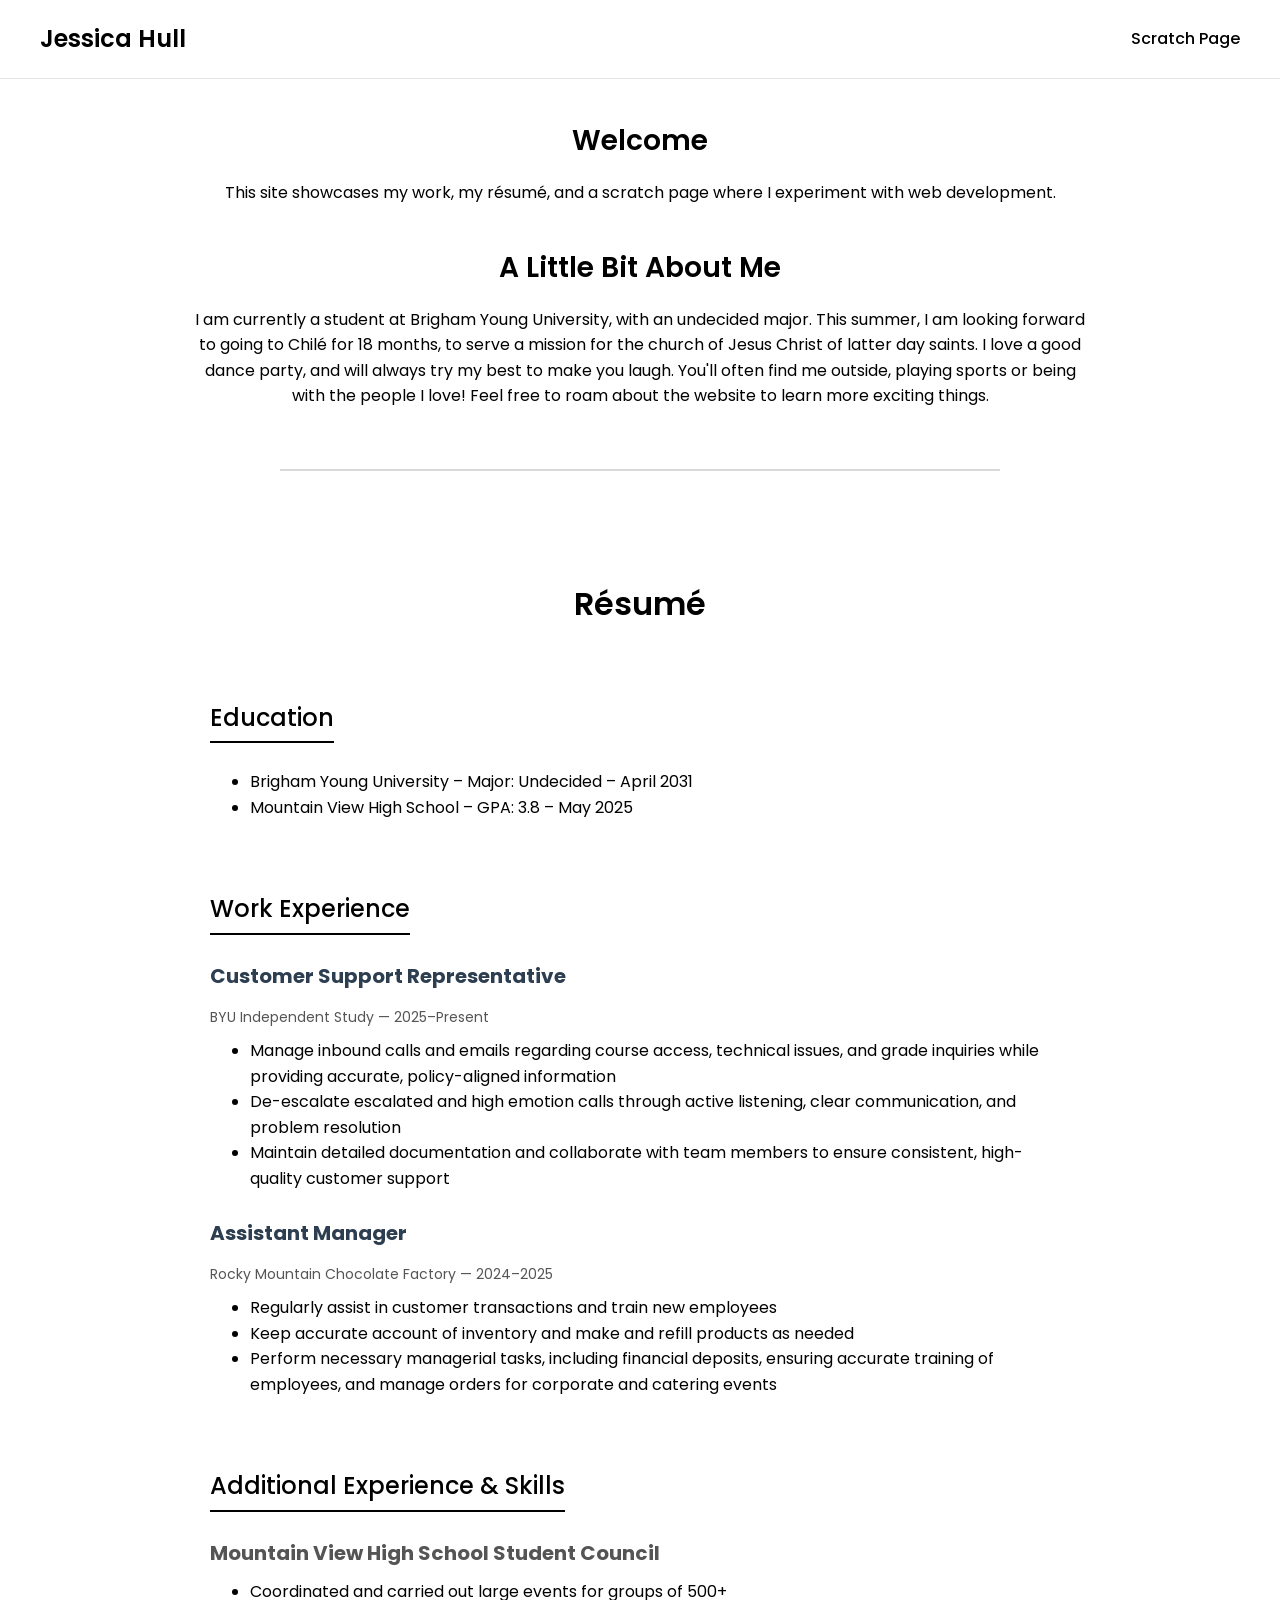
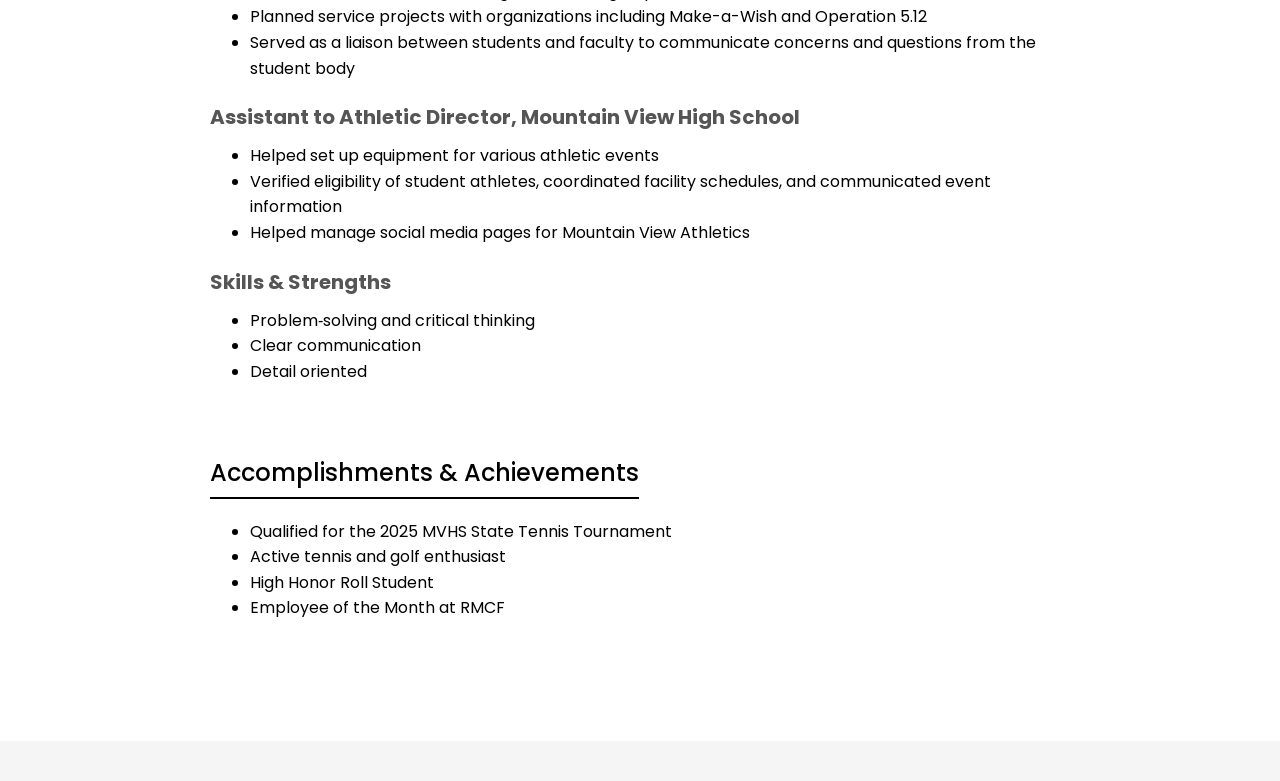
<file: index.html>
<!DOCTYPE html>
<html lang="en">
<head>
  <meta charset="UTF-8">
  <title>Jessica Hull</title>
  <link rel="stylesheet" href="style.css">
</head>

<body class="professional">

  <header class="site-header">
    <h1>Jessica Hull</h1>
    <nav>
      <a href="scratch.html">Scratch Page</a>
    </nav>
  </header>

  <main class="content">

   <section id="welcome-section">
      <h2>Welcome</h2>
      <p>
        This site showcases my work, my résumé, and a scratch page where I experiment with web development.
      </p>
    </section>

    <section id="about-section">
      <h2>A Little Bit About Me</h2>
      <p>
       I am currently a student at Brigham Young University, with an undecided major. This summer, I am looking forward to going to Chilé for 18 months, to serve a mission for the church of Jesus Christ of latter day saints. I love a good dance party, and will always try my best to make you laugh. You'll often find me outside, playing sports or being with the people I love! Feel free to roam about the website to learn more exciting things.  
      </p>
    </section>

    <!-- ⭐ CLEAN DIVIDER BETWEEN MAIN CONTENT + RESUME -->
    <hr class="section-divider">

    <!-- ⭐ RESUME SECTION -->
    <section class="resume-section">
      <h2>Résumé</h2>

      <div class="resume-block">
        <h3>Education</h3>
        <ul>
          <li>Brigham Young University – Major: Undecided – April 2031</li>
          <li>Mountain View High School – GPA: 3.8 – May 2025</li>
        </ul>
      </div>

      <div class="resume-block">
        <h3>Work Experience</h3>

        <div class="job">
          <h4 class="job-title">Customer Support Representative</h4>
          <p class="job-details">BYU Independent Study — 2025–Present</p>
          <ul class="job-bullets">
            <li>Manage inbound calls and emails regarding course access, technical issues, and grade inquiries while providing accurate, policy-aligned information</li>
            <li>De-escalate escalated and high emotion calls through active listening, clear communication, and problem resolution</li>
            <li>Maintain detailed documentation and collaborate with team members to ensure consistent, high-quality customer support</li>
          </ul>
        </div>

        <div class="job">
          <h4 class="job-title">Assistant Manager</h4>
          <p class="job-details">Rocky Mountain Chocolate Factory — 2024–2025</p>
          <ul class="job-bullets">
            <li>Regularly assist in customer transactions and train new employees</li>
            <li>Keep accurate account of inventory and make and refill products as needed</li>
            <li>Perform necessary managerial tasks, including financial deposits, ensuring accurate training of employees, and manage orders for corporate and catering events</li>
          </ul>
        </div>
      </div>

      <div class="resume-block">
        <h3>Additional Experience & Skills</h3>

        <div class="skill-group">
          <h4 class="skill-title">Mountain View High School Student Council</h4>
          <ul class="skill-bullets">
            <li>Coordinated and carried out large events for groups of 500+</li>
            <li>Planned service projects with organizations including Make-a-Wish and Operation 5.12</li>
            <li>Served as a liaison between students and faculty to communicate concerns and questions from the student body</li>
          </ul>
        </div>

        <div class="skill-group">
          <h4 class="skill-title">Assistant to Athletic Director, Mountain View High School</h4>
          <ul class="skill-bullets">
            <li>Helped set up equipment for various athletic events</li>
            <li>Verified eligibility of student athletes, coordinated facility schedules, and communicated event information</li>
            <li>Helped manage social media pages for Mountain View Athletics</li>
          </ul>
        </div>

        <div class="skill-group">
          <h4 class="skill-title">Skills & Strengths</h4>
          <ul class="skill-bullets">
            <li>Problem‑solving and critical thinking</li>
            <li>Clear communication</li>
            <li>Detail oriented</li>
          </ul>
        </div>
      </div>

      <div class="resume-block">
        <h3>Accomplishments & Achievements</h3>
        <ul class="achievement-bullets">
          <li>Qualified for the 2025 MVHS State Tennis Tournament</li>
          <li>Active tennis and golf enthusiast</li>
          <li>High Honor Roll Student</li>
          <li>Employee of the Month at RMCF</li>
        </ul>
      </div>

    </section>
    <!-- END RESUME SECTION -->

  </main>

  <footer class="site-footer">
  </footer>

</body>
</html>

</body>
</html>
</file>
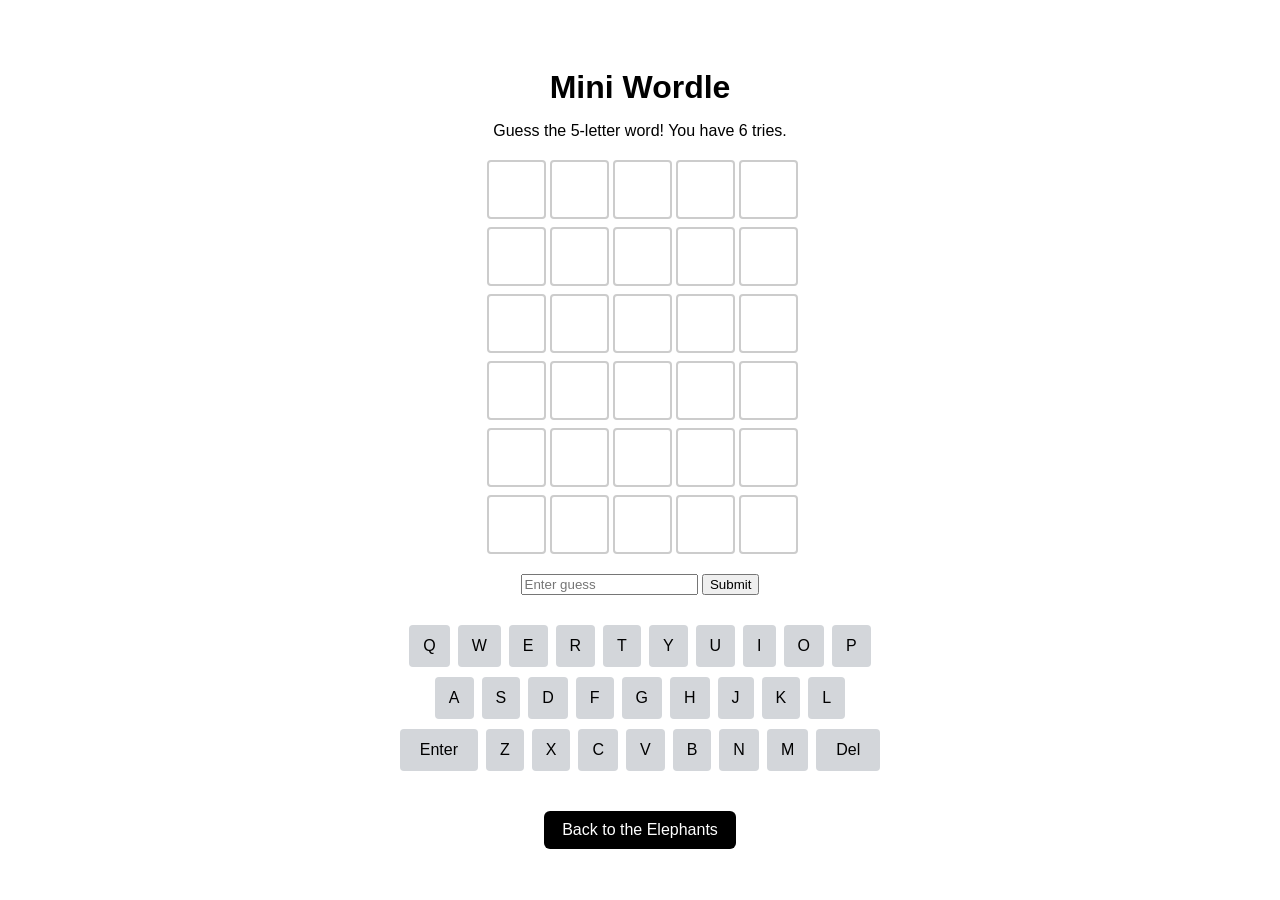
<file: app.html>
<!DOCTYPE html>
<html lang="en">
<head>
  <meta charset="UTF-8">
  <title>Mini Wordle Game</title>

  <style>
    body {
      font-family: 'Poppins', sans-serif;
      background-color: #ffffff;
      text-align: center;
      padding-top: 40px;
      color: #000;
    }

    h1 {
      font-weight: 600;
      margin-bottom: 10px;
    }

    #board {
      display: grid;
      grid-template-columns: repeat(5, 55px);
      grid-gap: 8px;
      justify-content: center;
      margin: 20px auto;
      width: 300px;
    }

    .tile {
      width: 55px;
      height: 55px;
      border: 2px solid #ccc;
      display: flex;
      justify-content: center;
      align-items: center;
      font-size: 26px;
      font-weight: bold;
      background-color: white;
      border-radius: 4px;
    }

    /* Tile colors */
    .correct {
      background-color: #6aaa64 !important;
      color: white !important;
      border-color: #6aaa64 !important;
    }

    .present {
      background-color: #c9b458 !important;
      color: white !important;
      border-color: #c9b458 !important;
    }

    .absent {
      background-color: #787c7e !important;
      color: white !important;
      border-color: #787c7e !important;
    }

    /* Keyboard */
    #keyboard {
      margin-top: 30px;
      display: flex;
      flex-direction: column;
      gap: 10px;
      align-items: center;
    }

    .keyboard-row {
      display: flex;
      gap: 8px;
    }

    .key {
      background-color: #d3d6da;
      border: none;
      padding: 12px 14px;
      border-radius: 4px;
      font-size: 16px;
      font-family: 'Poppins', sans-serif;
      cursor: pointer;
      transition: 0.2s ease;
    }

    .large-key {
      padding: 12px 20px;
    }

    .key.correct {
      background-color: #6aaa64 !important;
      color: white !important;
    }

    .key.present {
      background-color: #c9b458 !important;
      color: white !important;
    }

    .key.absent {
      background-color: #787c7e !important;
      color: white !important;
    }

    /* Back button */
    .btn {
      display: inline-block;
      margin-top: 40px;
      padding: 10px 18px;
      background-color: #000;
      color: #fff;
      text-decoration: none;
      border-radius: 6px;
      font-size: 16px;
      transition: 0.2s ease;
    }

    .btn:hover {
      background-color: #333;
    }

    #message {
      margin-top: 20px;
      font-weight: 600;
      font-size: 18px;
    }
  </style>
</head>

<body>

  <h1>Mini Wordle</h1>
  <p>Guess the 5‑letter word! You have 6 tries.</p>

  <div id="board"></div>

  <input id="guessInput" maxlength="5" placeholder="Enter guess">
  <button onclick="submitGuess()">Submit</button>

  <p id="message"></p>

  <!-- ⭐ On‑screen keyboard (correct location) -->
  <div id="keyboard">
    <div class="keyboard-row">
      <button class="key">Q</button>
      <button class="key">W</button>
      <button class="key">E</button>
      <button class="key">R</button>
      <button class="key">T</button>
      <button class="key">Y</button>
      <button class="key">U</button>
      <button class="key">I</button>
      <button class="key">O</button>
      <button class="key">P</button>
    </div>

    <div class="keyboard-row">
      <button class="key">A</button>
      <button class="key">S</button>
      <button class="key">D</button>
      <button class="key">F</button>
      <button class="key">G</button>
      <button class="key">H</button>
      <button class="key">J</button>
      <button class="key">K</button>
      <button class="key">L</button>
    </div>

    <div class="keyboard-row">
      <button class="key large-key">Enter</button>
      <button class="key">Z</button>
      <button class="key">X</button>
      <button class="key">C</button>
      <button class="key">V</button>
      <button class="key">B</button>
      <button class="key">N</button>
      <button class="key">M</button>
      <button class="key large-key">Del</button>
    </div>
  </div>

  <a href="scratch.html" class="btn">Back to the Elephants</a>

  <script>
    /* ⭐ Keyboard updater */
    function updateKeyboard(letter, status) {
      const keys = document.querySelectorAll(".key");
      keys.forEach(key => {
        if (key.textContent === letter) {
          key.classList.remove("correct", "present", "absent");
          key.classList.add(status);
        }
      });
    }

    /* ⭐ Word list + setup */
    const words = ["APPLE", "BRAIN", "CHAIR", "PLANT", "WATER", "MONEY", "SMILE", "LIGHT"];
    const secret = words[Math.floor(Math.random() * words.length)];
    let currentRow = 0;

    const board = document.getElementById("board");
    for (let i = 0; i < 30; i++) {
      const tile = document.createElement("div");
      tile.classList.add("tile");
      board.appendChild(tile);
    }

    /* ⭐ Main guess function */
    function submitGuess() {
      const input = document.getElementById("guessInput");
      let guess = input.value.toUpperCase();

      if (guess.length !== 5) {
        document.getElementById("message").textContent = "Guess must be 5 letters.";
        return;
      }

      const tiles = document.querySelectorAll(".tile");
      const start = currentRow * 5;

      for (let i = 0; i < 5; i++) {
        tiles[start + i].textContent = guess[i];

        if (guess[i] === secret[i]) {
          tiles[start + i].classList.add("correct");
          updateKeyboard(guess[i], "correct");
        } else if (secret.includes(guess[i])) {
          tiles[start + i].classList.add("present");
          updateKeyboard(guess[i], "present");
        } else {
          tiles[start + i].classList.add("absent");
          updateKeyboard(guess[i], "absent");
        }
      }

      if (guess === secret) {
        document.getElementById("message").textContent = "You win! The word was " + secret + ".";
        disableGame();
        return;
      }

      currentRow++;

      if (currentRow === 6) {
        document.getElementById("message").textContent = "Out of tries! The word was " + secret + ".";
        disableGame();
      }

      input.value = "";
    }

    function disableGame() {
      document.getElementById("guessInput").disabled = true;
    }
  </script>

</body>
</html>
  </script>

</body>
</html>
</file>
<file: style.css>
/* --------------------------------------------------
   GLOBAL STYLES
-------------------------------------------------- */

/* Modern clean font */
@import url('https://fonts.googleapis.com/css2?family=Poppins:wght@300;400;500;600&display=swap');

body {
  margin: 0;
  padding: 0;
  font-family: 'Poppins', sans-serif;
  background-color: #ffffff;
  color: #000000;
  line-height: 1.6;
}

/* Page content wrapper */
.content {
  max-width: 900px;
  margin: 40px auto;
  padding: 0 20px;
}


/* --------------------------------------------------
   HEADER + NAVIGATION
-------------------------------------------------- */

.site-header {
  background-color: #ffffff;
  color: #000000;
  padding: 20px 40px;
  display: flex;
  justify-content: space-between;
  align-items: center;
  border-bottom: 1px solid #e5e5e5;
}

.site-header h1 {
  font-size: 24px;
  font-weight: 600;
  margin: 0;
}

/* Navigation layout */
.site-header nav {
  display: flex;
  gap: 30px;
}

.site-header nav a {
  color: #000000;
  text-decoration: none;
  font-weight: 500;
  font-size: 16px;
  transition: color 0.2s ease;
}

.site-header nav a:hover {
  color: #555555;
}

/* --------------------------------------------------
   HEADINGS
-------------------------------------------------- */

h2 {
  font-size: 28px;
  font-weight: 600;
  margin-bottom: 15px;
}

h3 {
  font-size: 22px;
  font-weight: 500;
  margin-top: 30px;
}

/* --------------------------------------------------
   BUTTONS
-------------------------------------------------- */

button, .btn {
  background-color: #000000;
  color: #ffffff;
  padding: 12px 28px;
  border: none;
  border-radius: 4px;
  font-size: 15px;
  cursor: pointer;
  transition: 0.2s ease;
}

button:hover, .btn:hover {
  background-color: #333333;
}

/* --------------------------------------------------
   IMAGES
-------------------------------------------------- */

img {
  max-width: 100%;
  height: auto;
  border-radius: 6px;
}

/* --------------------------------------------------
   TABLEAU + VIDEO BOXES
-------------------------------------------------- */

.video-box,
.tableau-box {
  margin: 30px 0;
}

/* --------------------------------------------------
   SCRATCH PAGE (kept simple + modern)
-------------------------------------------------- */

body.scratch {
  background-color: #f7faff;
}

.scratch-content {
  max-width: 900px;
  margin: 20px auto;
  padding: 0 20px;
}

/* Three styled divs */
.three-divs {
  display: flex;
  flex-wrap: wrap;
  gap: 15px;
  margin-top: 20px;
}

.box {
  flex: 1 1 30%;
  padding: 15px;
  border-radius: 6px;
  background-color: #ffffff;
  border: 1px solid #e5e5e5;
}

.box1 { background-color: #e8f4ff; }
.box2 { background-color: #e8ffe8; }
.box3 { background-color: #fff5e8; }

/* --------------------------------------------------
   RESUME PAGE
-------------------------------------------------- */

.job {
  margin-bottom: 25px;
}

.job-title {
  font-size: 20px;
  font-weight: bold;
  margin-bottom: 3px;
  color: #2c3e50;
}

.job-details {
  font-size: 14px;
  color: #555;
  margin-bottom: 8px;
}

.job-bullets,
.skill-bullets,
.achievement-bullets {
  margin-left: 20px;
  list-style-type: disc;
  line-height: 1.6;
}

/* Skills section */
.resume-subheader {
  font-size: 22px;
  margin-bottom: 15px;
  color: #2c3e50;
}

.skill-group {
  margin-bottom: 20px;
}

.skill-title {
  font-size: 14px;
  font-weight: bold;
  margin-bottom: 5px;
  color: #555;
}

/* Remove numbers for certain lists */
.no-numbers {
  list-style-type: none;
  padding-left: 0;
}

/* --------------------------------------------------
   FOOTER
-------------------------------------------------- */

.site-footer {
  text-align: center;
  padding: 20px;
  background-color: #f5f5f5;
  margin-top: 60px;
  color: #777;
  font-size: 14px;
}


button:hover, .btn:hover {
  background-color: #333333;
}
#keyboard {
  margin-top: 30px;
  display: flex;
  flex-direction: column;
  gap: 10px;
  align-items: center;
}

.keyboard-row {
  display: flex;
  gap: 8px;
}

.key {
  background-color: #d3d6da;
  border: none;
  padding: 12px 14px;
  border-radius: 4px;
  font-size: 16px;
  font-family: 'Poppins', sans-serif;
  cursor: pointer;
  transition: 0.2s ease;
}

.key.large-key {
  padding: 12px 20px;
}

.key.correct {
  background-color: #6aaa64; /* green */
  color: white;
}

.key.present {
  background-color: #c9b458; /* yellow */
  color: white;
}

.key.absent {
  background-color: #787c7e; /* grey */
  color: white;
}
.section-divider {
  width: 80%;
  margin: 60px auto;
  border: none;
  border-top: 2px solid #000;
  opacity: 0.15;
}

.resume-section {
  max-width: 900px;
  margin: 60px auto;
  padding: 20px;
}

.resume-section h2 {
  text-align: center;
  margin-bottom: 40px;
  font-size: 32px;
}

.resume-block {
  margin-bottom: 40px;
}

.resume-block h3 {
  font-size: 24px;
  margin-bottom: 10px;
  border-bottom: 2px solid #000;
  display: inline-block;
  padding-bottom: 4px;
}

.job-title,
.skill-title {
  font-size: 20px;
  margin-top: 15px;
}

.job-bullets,
.skill-bullets,
.achievement-bullets {
  margin-top: 10px;
  padding-left: 20px;
  line-height: 1.6;
}
.resume-section {
  text-align: left;
}
/* Center Welcome + About Me */
#welcome-section,
#about-section {
  text-align: center;
  margin: 40px auto;
}
#welcome-section,
#about-section {
  text-align: center !important;
  margin: 40px auto;
}
</file>
